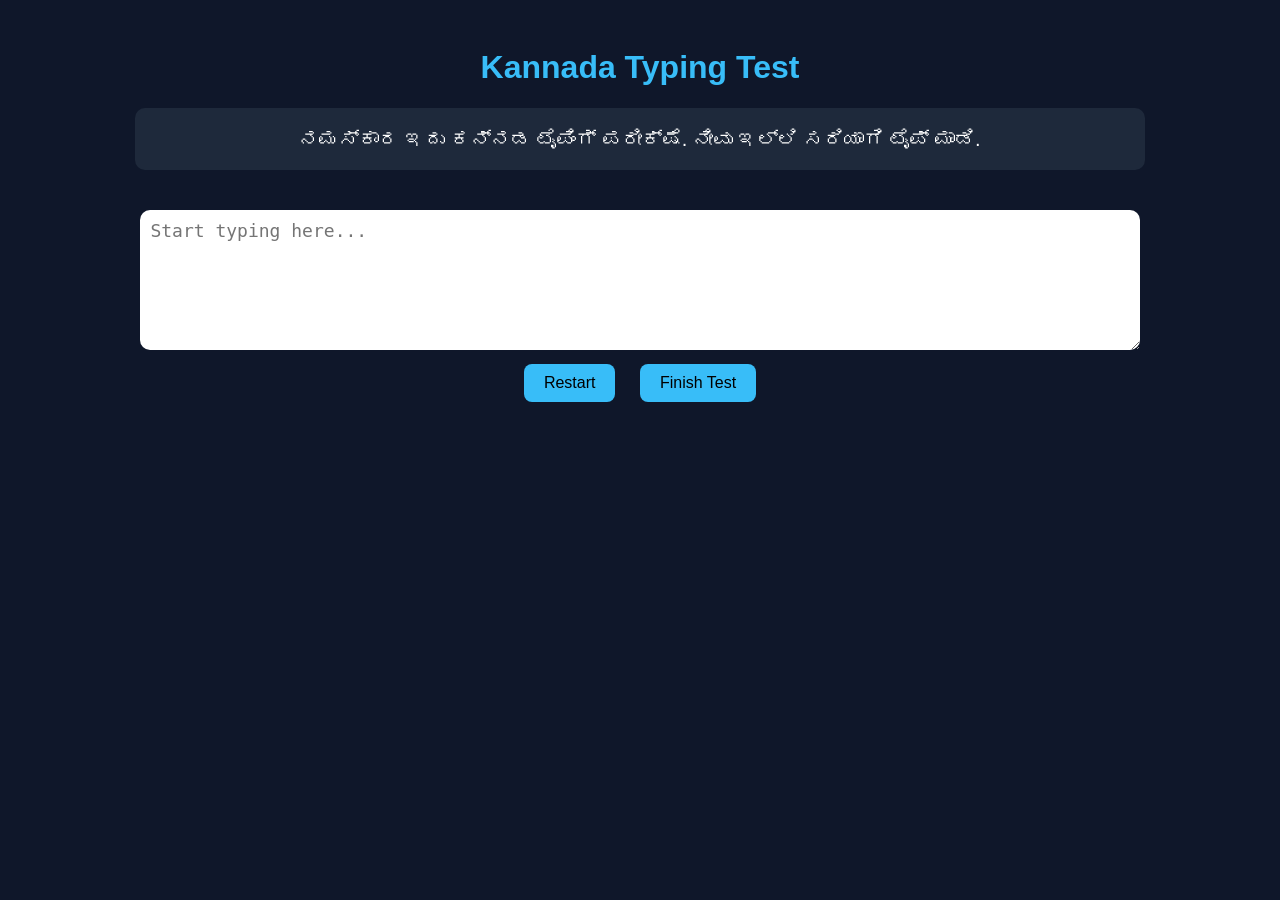
<file: typing-test-kannada/index.html>
<!DOCTYPE html>
<html lang="en">
    <head>
        <meta charset="UTF-8">
        <title>Kannada Typing Test</title>
        <style>
body {
    font-family: Arial;
    background: #0f172a;
    color: #fff;
    text-align: center;
    padding: 20px;
}
h1 {
    color: #38bdf8;
}
#text {
    background: #1e293b;
    padding: 15px;
    border-radius: 10px;
    margin: 20px auto;
    width: 80%;
    font-size: 20px;
    line-height: 1.6;
}
textarea {
    width: 80%;
    height: 120px;
    margin-top: 20px;
    padding: 10px;
    font-size: 18px;
    border-radius: 10px;
    border: none;
    outline: none;
}
#result {
    margin-top: 20px;
    font-size: 20px;
}
button {
    padding: 10px 20px;
    background: #38bdf8;
    border: none;
    border-radius: 8px;
    cursor: pointer;
    margin: 10px;
    font-size: 16px;
}
.correct { color: #22c55e; }
.wrong { color: #ef4444; }
        </style>
    </head>
    <body>
        <h1>Kannada Typing Test</h1>
        <div id="text">
            ನಮಸ್ಕಾರ ಇದು ಕನ್ನಡ ಟೈಪಿಂಗ್ ಪರೀಕ್ಷೆ. ನೀವು ಇಲ್ಲಿ ಸರಿಯಾಗಿ ಟೈಪ್ ಮಾಡಿ.
        </div>
        <textarea id="input" placeholder="Start typing here..."></textarea>
        <br>
        <button onclick="resetTest()">Restart</button>
        <button onclick="endTest()">Finish Test</button>
        <div id="result"></div>
        <script>

let startTime = null;
let endTime = null;
let timerStarted = false;

const textElement = document.getElementById("text");
const inputElement = document.getElementById("input");
const resultElement = document.getElementById("result");

const originalText = textElement.innerText;

// Start timer on first input
inputElement.addEventListener("input", function () {

    if (!timerStarted) {
        startTime = new Date().getTime();
        timerStarted = true;
    }

    highlightText();

    // Auto complete if exact match
    if (inputElement.value.trim() === originalText.trim()) {
        endTest();
    }
});

// Highlight correct & wrong characters
function highlightText() {
    let typed = inputElement.value;
    let html = "";

    for (let i = 0; i < originalText.length; i++) {
        if (typed[i] == null) {
            html += originalText[i];
        } else if (typed[i] === originalText[i]) {
            html += "<span class='correct'>" + originalText[i] + "</span>";
        } else {
            html += "<span class='wrong'>" + originalText[i] + "</span>";
        }
    }

    textElement.innerHTML = html;
}

// Finish test manually
function endTest() {
    if (!timerStarted) return;

    endTime = new Date().getTime();
    calculateResult();
    timerStarted = false;
}

// Reset test
function resetTest() {
    inputElement.value = "";
    resultElement.innerHTML = "";
    textElement.innerText = originalText;
    startTime = null;
    endTime = null;
    timerStarted = false;
}

// Calculate result
function calculateResult() {
    let typed = inputElement.value;

    let timeTaken = (endTime - startTime) / 1000;

    // Standard WPM formula
    let chars = typed.length;
    let wpm = Math.round(((chars / 5) / timeTaken) * 60);

    // Accuracy
    let correctChars = 0;
    for (let i = 0; i < originalText.length; i++) {
        if (typed[i] === originalText[i]) {
            correctChars++;
        }
    }

    let accuracy = Math.round((correctChars / originalText.length) * 100);

    resultElement.innerHTML =
        "⏱ Time: " + timeTaken.toFixed(2) + " sec <br>" +
        "⚡ Speed: " + wpm + " WPM <br>" +
        "🎯 Accuracy: " + accuracy + "%";
}
        </script>
    </body>
</html>
</file>
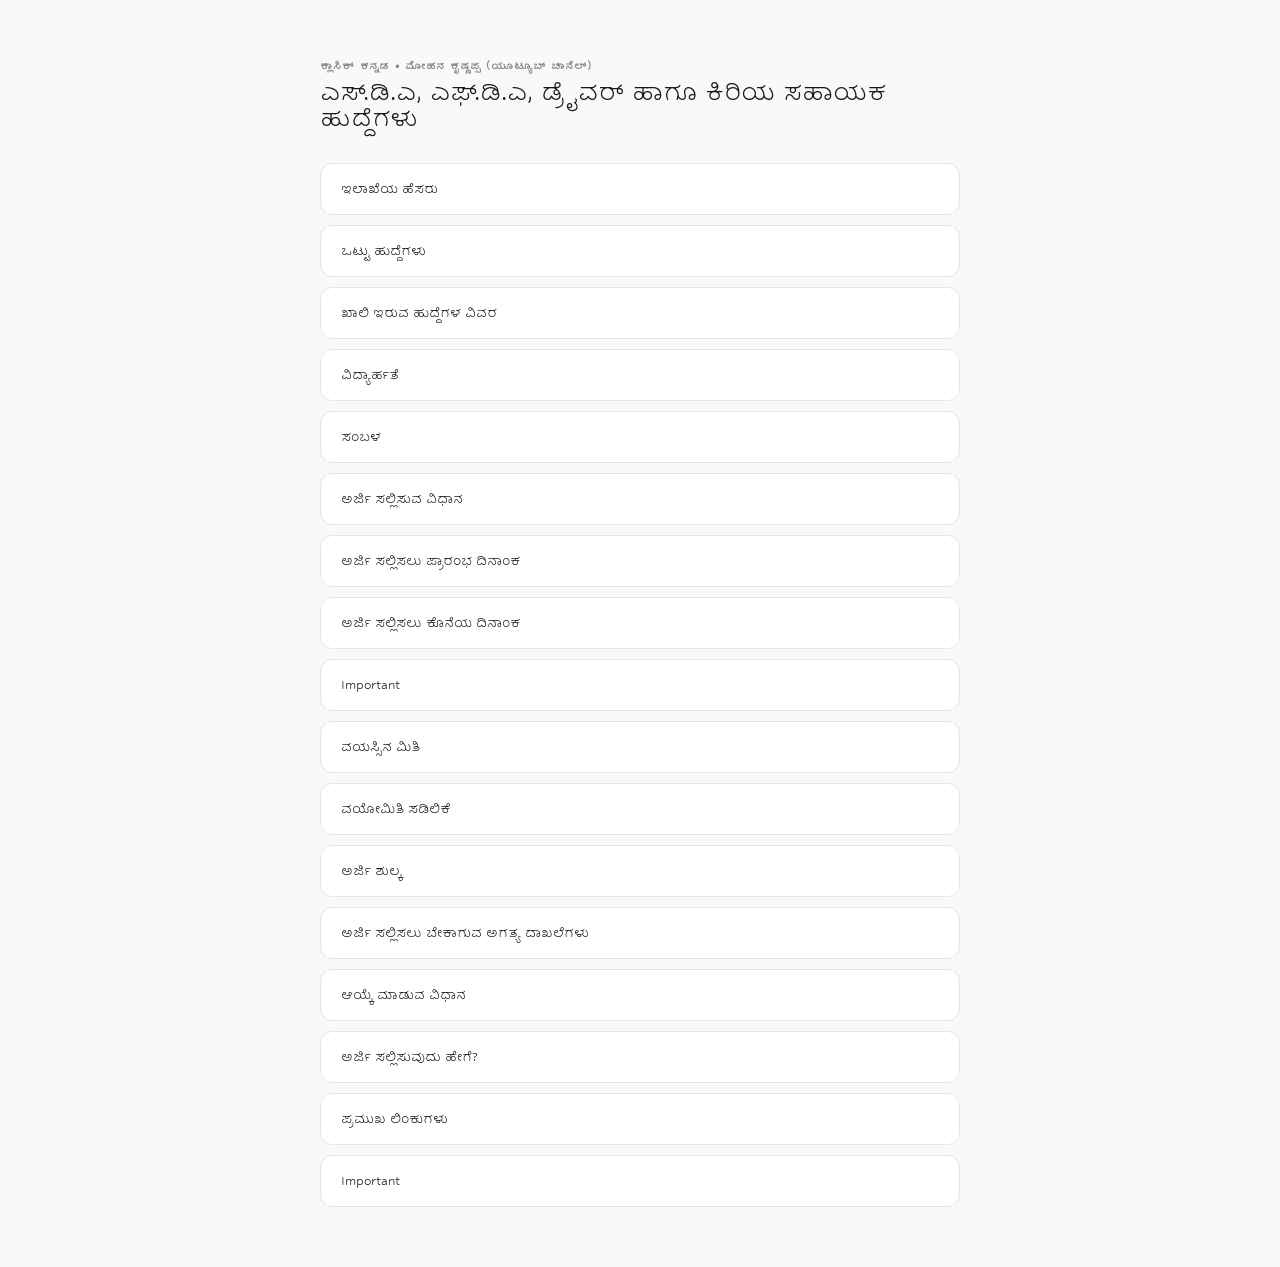
<file: video-faq/index.html>
<!DOCTYPE html>
<html lang="en">
    <head>
        <meta charset="UTF-8">
        <meta name="viewport" content="width=device-width, initial-scale=1.0">
        <title>FAQ Section</title>
        <link rel="stylesheet" href="style.css">
        <link href="https://fonts.googleapis.com/css2?family=Hubballi&display=swap" rel="stylesheet">
    </head>
    <body>
        <div class="faq-wrap">
            <p class="faq-head">ಕ್ಲಾಸಿಕ್ ಕನ್ನಡ • ಮೋಹನ ಕೃಷ್ಣಪ್ಪ (ಯೂಟ್ಯೂಬ್ ಚಾನೆಲ್)</p>
            <h2 class="faq-title">ಎಸ್.ಡಿ.ಎ, ಎಫ್.ಡಿ.ಎ, ಡ್ರೈವರ್ ಹಾಗೂ ಕಿರಿಯ ಸಹಾಯಕ ಹುದ್ದೆಗಳು</h2>
            <div class="faq-item">
                <div class="faq-q">
                    <div class="faq-q-inner">
                        <span class="faq-q-text">ಇಲಾಖೆಯ ಹೆಸರು</span>
                    </div>
                </div>
                <div class="faq-a-wrap">
                    <div class="faq-a">ಬಳ್ಳಾರಿ ಜಿಲ್ಲಾ ಸಹಕಾರ ಕೇಂದ್ರ ಬ್ಯಾಂಕ್ (ಬಳ್ಳಾರಿ ಡಿಸಿಸಿ ಬ್ಯಾಂಕ್)</div>
                </div>
            </div>
            <div class="faq-item">
                <div class="faq-q">
                    <div class="faq-q-inner">
                        <span class="faq-q-text">ಒಟ್ಟು ಹುದ್ದೆಗಳು</span>
                    </div>
                </div>
                <div class="faq-a-wrap">
                    <div class="faq-a">82 ಹುದ್ದೆಗಳು</div>
                </div>
            </div>
            <div class="faq-item">
                <div class="faq-q">
                    <div class="faq-q-inner">
                        <span class="faq-q-text">ಖಾಲಿ ಇರುವ ಹುದ್ದೆಗಳ ವಿವರ</span>
                    </div>
                </div>
                <div class="faq-a-wrap">
                    <div class="faq-a">
                        <table>
                            <tr>
                                <th>ಹುದ್ದೆಯ ಹೆಸರು</th>
                                <th>ಹುದ್ದೆಗಳು</th>
                            </tr>
                            <tr>
                                <td>ಪ್ರಥಮ ದರ್ಜೆ ಸಹಾಯಕರು</td>
                                <td>22 ಹುದ್ದೆಗಳು</td>
                            </tr>
                            <tr>
                                <td>ದ್ವಿತೀಯ ದರ್ಜೆ ಸಹಾಯಕರು</td>
                                <td>28 ಹುದ್ದೆಗಳು</td>
                            </tr>
                            <tr>
                                <td>ಡ್ರೈವರ್</td>
                                <td>01 ಹುದ್ದೆ</td>
                            </tr>
                            <tr>
                                <td>ಕಿರಿಯ ಸೇವಕರು</td>
                                <td>31 ಹುದ್ದೆಗಳು</td>
                            </tr>
                            <tr>
                                <td>ಒಟ್ಟು</td>
                                <td>82 ಹುದ್ದೆಗಳು</td>
                            </tr>
                        </table>
                    </div>
                </div>
            </div>
            <div class="faq-item">
                <div class="faq-q">
                    <div class="faq-q-inner">
                        <span class="faq-q-text">ವಿದ್ಯಾರ್ಹತೆ</span>
                    </div>
                </div>
                <div class="faq-a-wrap">
                    <div class="faq-a">
                        <table>
                            <tr>
                                <th>ಹುದ್ದೆಯ ಹೆಸರು</th>
                                <th>ವಿದ್ಯಾರ್ಹತೆ</th>
                            </tr>
                            <tr>
                                <td>ಪ್ರಥಮ ದರ್ಜೆ ಸಹಾಯಕ</td>
                                <td>ಯಾವುದೇ ಡಿಗ್ರಿ</td>
                            </tr>
                            <tr>
                                <td>ದ್ವಿತೀಯ ದರ್ಜೆ ಸಹಾಯಕ</td>
                                <td>2nd ಪಿಯುಸಿ</td>
                            </tr>
                            <tr>
                                <td>ಡ್ರೈವರ್ ಹಾಗೂ ಕಿರಿಯ ಸೇವಕ</td>
                                <td>SSLC ಪಾಸ್</td>
                            </tr>
                        </table>
                    </div>
                </div>
            </div>
            <div class="faq-item">
                <div class="faq-q">
                    <div class="faq-q-inner">
                        <span class="faq-q-text">ಸಂಬಳ</span>
                    </div>
                </div>
                <div class="faq-a-wrap">
                    <div class="faq-a">
                        <table>
                            <tr>
                                <th>ಹುದ್ದೆ</th>
                                <th>ಸಂಬಳ (ತಿಂಗಳಿಗೆ)</th>
                            </tr>
                            <tr>
                                <td>ಪ್ರಥಮ ದರ್ಜೆ ಸಹಾಯಕ</td>
                                <td>44,425 ರಿಂದ 83,700 ರೂಪಾಯಿಗಳು</td>
                            </tr>
                            <tr>
                                <td>ದ್ವಿತೀಯ ದರ್ಜೆ ಸಹಾಯಕ</td>
                                <td>34,100 ರಿಂದ 67,600 ರೂಪಾಯಿಗಳು</td>
                            </tr>
                            <tr>
                                <td>ಡ್ರೈವರ್</td>
                                <td>31,775 ರಿಂದ 61,300 ರೂಪಾಯಿಗಳು</td>
                            </tr>
                            <tr>
                                <td>ಕಿರಿಯ ಸೇವಕರ</td>
                                <td>29,600 ರಿಂದ 52,800 ರೂಪಾಯಿಗಳು</td>
                            </tr>
                        </table>
                    </div>
                </div>
            </div>
            <div class="faq-item">
                <div class="faq-q">
                    <div class="faq-q-inner">
                        <span class="faq-q-text">ಅರ್ಜಿ ಸಲ್ಲಿಸುವ ವಿಧಾನ</span>
                    </div>
                </div>
                <div class="faq-a-wrap">
                    <div class="faq-a">ಆನ್'ಲೈನ್ ಮುಖಾಂತರ ಈ ಹುದ್ದೆಗಳಿಗೆ ಅರ್ಜಿಯನ್ನು ಸಲ್ಲಿಸಬೇಕು</div>
                </div>
            </div>
            <div class="faq-item">
                <div class="faq-q">
                    <div class="faq-q-inner">
                        <span class="faq-q-text">ಅರ್ಜಿ ಸಲ್ಲಿಸಲು ಪ್ರಾರಂಭ ದಿನಾಂಕ</span>
                    </div>
                </div>
                <div class="faq-a-wrap">
                    <div class="faq-a">06-ಏಪ್ರಿಲ್-2026</div>
                </div>
            </div>
            <div class="faq-item">
                <div class="faq-q">
                    <div class="faq-q-inner">
                        <span class="faq-q-text">ಅರ್ಜಿ ಸಲ್ಲಿಸಲು ಕೊನೆಯ ದಿನಾಂಕ</span>
                    </div>
                </div>
                <div class="faq-a-wrap">
                    <div class="faq-a">06-ಮೇ-2026</div>
                </div>
            </div>
            <div class="faq-item">
                <div class="faq-q">
                    <div class="faq-q-inner">
                        <span class="faq-q-text">Important</span>
                    </div>
                </div>
                <div class="faq-a-wrap">
                    <div class="faq-a">ಯಾರೆಲ್ಲ ಮೊದಲ ಬಾರಿಗೆ ನಮ್ಮ ಚಾನೆಲ್ ನ ನೋಡ್ತಾ ಇದ್ದೀರ ಹಾಗೂ ಇನ್ನೂ Subscribe ಆಗದೇ ನೋಡ್ತಾ ಇದ್ದೀರ ಎಲ್ಲರೂ ನಮ್ಮ ಚಾನೆಲ್ ಗೆ Subscribe ಆಗಿ ಹಾಗೂ Bell ಐಕಾನ್ ಕ್ಲಿಕ್ ಮಾಡಿ ಇದರಿಂದ ನಾವು ಮುಂದೆ ಅಪ್ಲೋಡ್ ಮಾಡುವಂತಹ ವಿಡಿಯೋ ಮಿಸ್ ಆಗಲ್ಲ. ಈ ವಿಡಿಯೋಗೆ ಇನ್ನು ಲೈಕ್ ಮಾಡಿಲ್ಲ ಅಂದ್ರೆ ಲೈಕ್ ಮಾಡಿ.</div>
                </div>
            </div>
            <div class="faq-item">
                <div class="faq-q">
                    <div class="faq-q-inner">
                        <span class="faq-q-text">ವಯಸ್ಸಿನ ಮಿತಿ</span>
                    </div>
                </div>
                <div class="faq-a-wrap">
                    <div class="faq-a">ಕನಿಷ್ಟ 18 ವರ್ಷ ಹಾಗೂ ಗರಿಷ್ಟ 35 ವರ್ಷ</div>
                </div>
            </div>
            <div class="faq-item">
                <div class="faq-q">
                    <div class="faq-q-inner">
                        <span class="faq-q-text">ವಯೋಮಿತಿ ಸಡಿಲಿಕೆ</span>
                    </div>
                </div>
                <div class="faq-a-wrap">
                    <div class="faq-a">
                        <table>
                            <tr>
                                <th>ಹುದ್ದೆ</th>
                                <th>ವಯೋಮಿತಿ ಸಡಿಲಿಕೆ</th>
                            </tr>
                            <tr>
                                <td>ಓಬಿಸಿ ಅಭ್ಯರ್ಥಿಗಳಿಗೆ</td>
                                <td>03 ವರ್ಷ</td>
                            </tr>
                            <tr>
                                <td>ಎಸ್.ಸಿ / ಎಸ್.ಟಿ ಅಭ್ಯರ್ಥಿಗಳಿಗೆ</td>
                                <td>05 ವರ್ಷ</td>
                            </tr>
                            <tr>
                                <td>ವಿಧವಾ ಮಹಿಳೆ ಹಾಗೂ ಅಂಗವಿಕಲ ಅಭ್ಯರ್ಥಿಗಳಿಗೆ</td>
                                <td>10 ವರ್ಷ</td>
                            </tr>
                        </table>
                    </div>
                </div>
            </div>
            <div class="faq-item">
                <div class="faq-q">
                    <div class="faq-q-inner">
                        <span class="faq-q-text">ಅರ್ಜಿ ಶುಲ್ಕ</span>
                    </div>
                </div>
                <div class="faq-a-wrap">
                    <div class="faq-a">
                        <table>
                            <tr>
                                <th>ಹುದ್ದೆ</th>
                                <th>ಅರ್ಜಿ ಶುಲ್ಕ</th>
                            </tr>
                            <tr>
                                <td>ಸಾಮಾನ್ಯ ಅಥವಾ ಒಬಿಸಿ ಅಭ್ಯರ್ಥಿಗಳಿಗೆ</td>
                                <td>1,000 ರೂಪಾಯಿಗಳು</td>
                            </tr>
                            <tr>
                                <td>ಎಸ್.ಸಿ / ಎಸ್.ಟಿ, ಮಾಜಿ ಸೈನಿಕ ಹಾಗೂ ಅಂಗವಿಕಲ ಅಭ್ಯರ್ಥಿಗಳಿಗೆ</td>
                                <td>500 ರೂಪಾಯಿಗಳು</td>
                            </tr>
                            <tr>
                                <td>ಪಾವತಿ ಮಾಡುವ ವಿಧಾನ</td>
                                <td>ಆನ್'ಲೈನ್ ಪೇಮೆಂಟ್ ಗೇಟ್'ವೇ ಮೂಲಕ</td>
                            </tr>
                        </table>
                    </div>
                </div>
            </div>
            <div class="faq-item">
                <div class="faq-q">
                    <div class="faq-q-inner">
                        <span class="faq-q-text">ಅರ್ಜಿ ಸಲ್ಲಿಸಲು ಬೇಕಾಗುವ ಅಗತ್ಯ ದಾಖಲೆಗಳು</span>
                    </div>
                </div>
                <div class="faq-a-wrap">
                    <div class="faq-a">
                        <ul>
                            <li>10ನೇ ತರಗತಿ ಮಾರ್ಕ್ಸ್ ಕಾರ್ಡ್</li>
                            <li>12ನೇ ತರಗತಿ ಮಾರ್ಕ್ಸ್ ಕಾರ್ಡ್</li>
                            <li>ಡಿಗ್ರಿ ಮಾರ್ಕ್ಸ್ ಕಾರ್ಡ್</li>
                            <li>ಜನ್ಮ ದಿನಾಂಕದ ದಾಖಲೆ</li>
                            <li>ಕಂಪ್ಯೂಟರ್ ಸರ್ಟಿಫಿಕೇಟ್</li>
                            <li>ಜಾತಿ ಮತ್ತು ಆದಾಯ ಪ್ರಮಾಣಪತ್ರ</li>
                            <li>ಇತ್ತೀಚಿನ ಫೋಟೋ ಹಾಗೂ ಸಿಗ್ನೇಚರ್ ಮತ್ತು</li>
                            <li>ಅಂಗವೈಕಲ್ಯತೆ ಇದ್ದರೆ ಅಂಗವೈಕಲ್ಯ ಪ್ರಮಾಣಪತ್ರ ಸಲ್ಲಿಸಬೇಕು</li>
                        </ul>
                    </div>
                </div>
            </div>
            <div class="faq-item">
                <div class="faq-q">
                    <div class="faq-q-inner">
                        <span class="faq-q-text">ಆಯ್ಕೆ ಮಾಡುವ ವಿಧಾನ</span>
                    </div>
                </div>
                <div class="faq-a-wrap">
                    <div class="faq-a">
                        <ul>
                            <li>ಲಿಖಿತ ಪರೀಕ್ಷೆ ಹಾಗೂ</li>
                            <li>ಸಂದರ್ಶನದ ಮುಖಾಂತರ</li>
                        </ul>
                    </div>
                </div>
            </div>
            <div class="faq-item">
                <div class="faq-q">
                    <div class="faq-q-inner">
                        <span class="faq-q-text">ಅರ್ಜಿ ಸಲ್ಲಿಸುವುದು ಹೇಗೆ?</span>
                    </div>
                </div>
                <div class="faq-a-wrap">
                    <div class="faq-a">Yes, you can easily change colors in the CSS section to match your brand.</div>
                </div>
            </div>
            <div class="faq-item">
                <div class="faq-q">
                    <div class="faq-q-inner">
                        <span class="faq-q-text">ಪ್ರಮುಖ ಲಿಂಕುಗಳು</span>
                    </div>
                </div>
                <div class="faq-a-wrap">
                    <div class="faq-a">
                        <table>
                            <tr>
                                <th>ವಿವರಗಳು</th>
                                <th>ಮಾಹಿತಿ</th>
                            </tr>
                            <tr>
                                <td>Official Notification</td>
                                <td>ಈ ವಿಡಿಯೋ Description ಅಲ್ಲಿ ಇದೆ</td>
                            </tr>
                            <tr>
                                <td>Online ಅರ್ಜಿ ಸಲ್ಲಿಸಲು ಲಿಂಕ್</td>
                                <td>ಈ ಲಿಂಕ್ ಕೂಡ ವಿಡಿಯೋ Description ಅಲ್ಲಿ ಇದೆ</td>
                            </tr>
                            <tr>
                                <td>Official ವೆಬ್'ಸೈಟ್</td>
                                <td>bellarydcc.bank.in</td>
                            </tr>
                        </table>
                    </div>
                </div>
            </div>
            <div class="faq-item">
                <div class="faq-q">
                    <div class="faq-q-inner">
                        <span class="faq-q-text">Important</span>
                    </div>
                </div>
                <div class="faq-a-wrap">
                    <div class="faq-a">ಮತ್ತೊಮ್ಮೆ Reminder ಇದು, ಯಾರೆಲ್ಲ ಮೊದಲ ಬಾರಿಗೆ ನಮ್ಮ ಚಾನೆಲ್ ನ ನೋಡ್ತಾ ಇದ್ದೀರ ಹಾಗೂ ಇನ್ನೂ Subscribe ಆಗದೇ ನೋಡ್ತಾ ಇದ್ದೀರ ಎಲ್ಲರೂ ನಮ್ಮ ಚಾನೆಲ್ ಗೆ Subscribe ಆಗಿ ಹಾಗೂ Bell ಐಕಾನ್ ಕ್ಲಿಕ್ ಮಾಡಿ ಇದರಿಂದ ನಾವು ಮುಂದೆ ಅಪ್ಲೋಡ್ ಮಾಡುವಂತಹ ವಿಡಿಯೋ ಮಿಸ್ ಆಗಲ್ಲ. ಈ ವಿಡಿಯೋಗೆ ಇನ್ನು ಲೈಕ್ ಮಾಡಿಲ್ಲ ಅಂದ್ರೆ ಲೈಕ್ ಮಾಡಿ, ಮುಂದಿನ ವಿಡಿಯೋದಲ್ಲಿ ಮತ್ತೆ ಭೇಟಿ ಆಗೋಣ. ನಮಸ್ಕಾರ</div>
                </div>
            </div>
        </div>
        <script src="script.js"></script>
    </body>
</html>
</file>
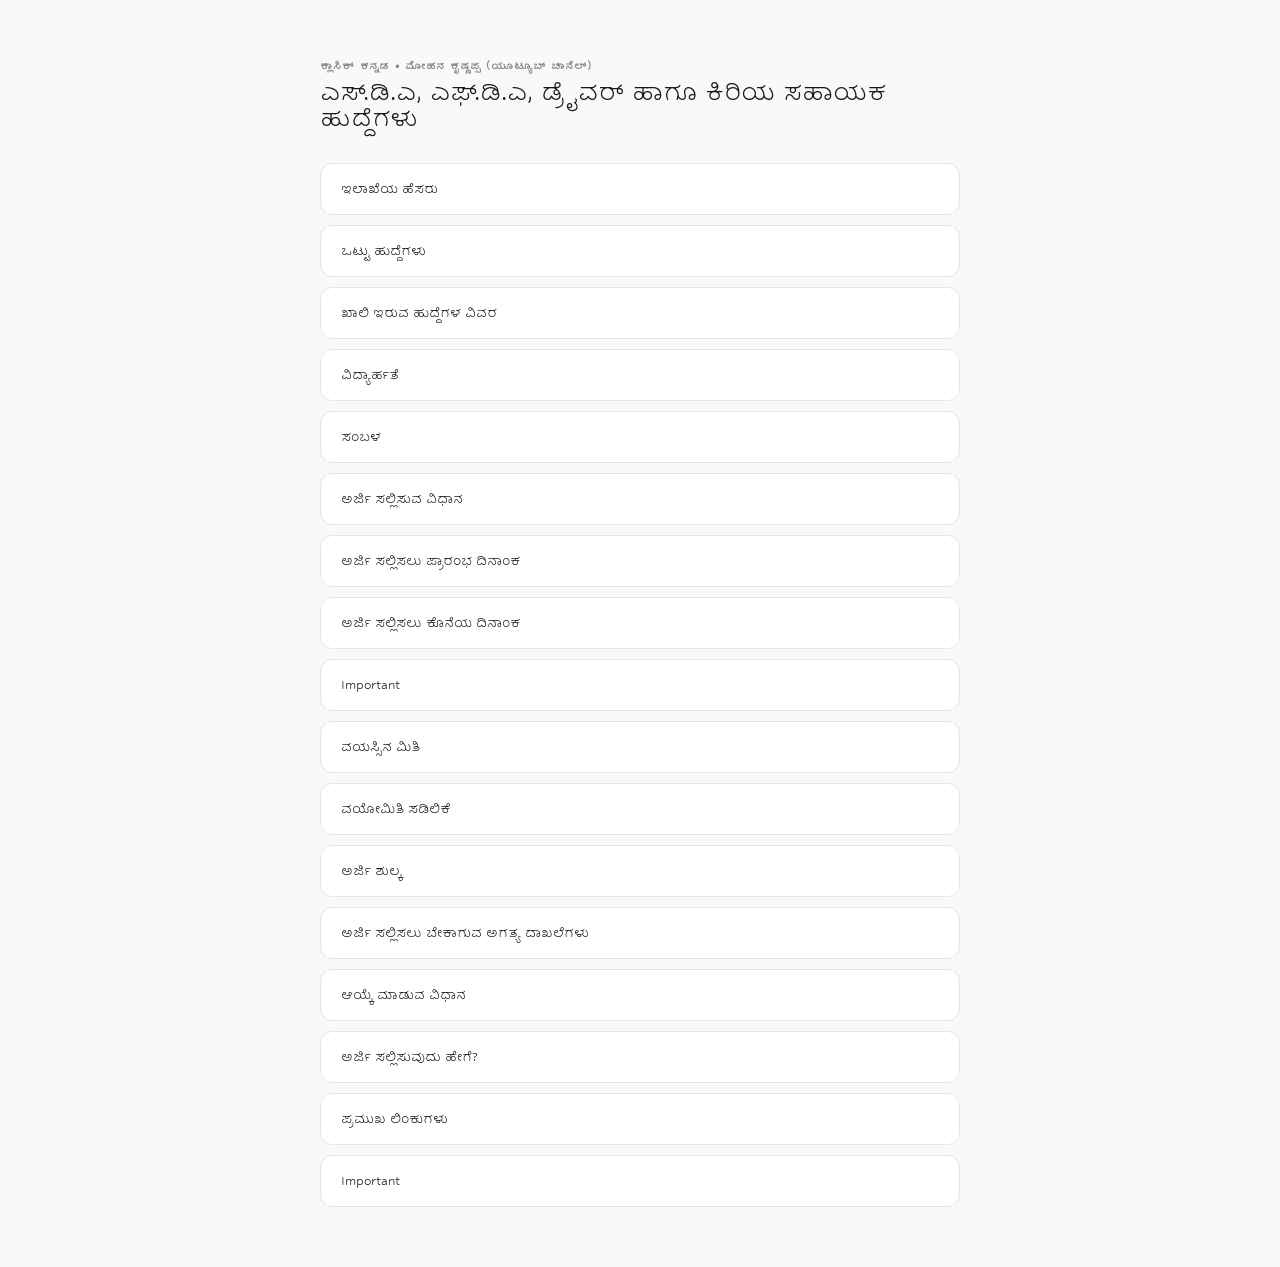
<file: video-faq/version/v3/index.html>
<!DOCTYPE html>
<html lang="en">
    <head>
        <meta charset="UTF-8">
        <meta name="viewport" content="width=device-width, initial-scale=1.0">
        <title>FAQ Section</title>
        <link rel="stylesheet" href="style.css">
        <link href="https://fonts.googleapis.com/css2?family=Hubballi&display=swap" rel="stylesheet">
    </head>
    <body>
        <div class="faq-wrap">
            <p class="faq-head">ಕ್ಲಾಸಿಕ್ ಕನ್ನಡ • ಮೋಹನ ಕೃಷ್ಣಪ್ಪ (ಯೂಟ್ಯೂಬ್ ಚಾನೆಲ್)</p>
            <h2 class="faq-title">ಎಸ್.ಡಿ.ಎ, ಎಫ್.ಡಿ.ಎ, ಡ್ರೈವರ್ ಹಾಗೂ ಕಿರಿಯ ಸಹಾಯಕ ಹುದ್ದೆಗಳು</h2>
            <div class="faq-item">
                <div class="faq-q">
                    <div class="faq-q-inner">
                        <span class="faq-q-text">ಇಲಾಖೆಯ ಹೆಸರು</span>
                    </div>
                </div>
                <div class="faq-a-wrap">
                    <div class="faq-a">ಬಳ್ಳಾರಿ ಜಿಲ್ಲಾ ಸಹಕಾರ ಕೇಂದ್ರ ಬ್ಯಾಂಕ್ (ಬಳ್ಳಾರಿ ಡಿಸಿಸಿ ಬ್ಯಾಂಕ್)</div>
                </div>
            </div>
            <div class="faq-item">
                <div class="faq-q">
                    <div class="faq-q-inner">
                        <span class="faq-q-text">ಒಟ್ಟು ಹುದ್ದೆಗಳು</span>
                    </div>
                </div>
                <div class="faq-a-wrap">
                    <div class="faq-a">82 ಹುದ್ದೆಗಳು</div>
                </div>
            </div>
            <div class="faq-item">
                <div class="faq-q">
                    <div class="faq-q-inner">
                        <span class="faq-q-text">ಖಾಲಿ ಇರುವ ಹುದ್ದೆಗಳ ವಿವರ</span>
                    </div>
                </div>
                <div class="faq-a-wrap">
                    <div class="faq-a">
                        <table>
                            <tr>
                                <th>ಹುದ್ದೆಯ ಹೆಸರು</th>
                                <th>ಹುದ್ದೆಗಳು</th>
                            </tr>
                            <tr>
                                <td>ಪ್ರಥಮ ದರ್ಜೆ ಸಹಾಯಕರು</td>
                                <td>22 ಹುದ್ದೆಗಳು</td>
                            </tr>
                            <tr>
                                <td>ದ್ವಿತೀಯ ದರ್ಜೆ ಸಹಾಯಕರು</td>
                                <td>28 ಹುದ್ದೆಗಳು</td>
                            </tr>
                            <tr>
                                <td>ಡ್ರೈವರ್</td>
                                <td>01 ಹುದ್ದೆ</td>
                            </tr>
                            <tr>
                                <td>ಕಿರಿಯ ಸೇವಕರು</td>
                                <td>31 ಹುದ್ದೆಗಳು</td>
                            </tr>
                            <tr>
                                <td>ಒಟ್ಟು</td>
                                <td>82 ಹುದ್ದೆಗಳು</td>
                            </tr>
                        </table>
                    </div>
                </div>
            </div>
            <div class="faq-item">
                <div class="faq-q">
                    <div class="faq-q-inner">
                        <span class="faq-q-text">ವಿದ್ಯಾರ್ಹತೆ</span>
                    </div>
                </div>
                <div class="faq-a-wrap">
                    <div class="faq-a">
                        <table>
                            <tr>
                                <th>ಹುದ್ದೆಯ ಹೆಸರು</th>
                                <th>ವಿದ್ಯಾರ್ಹತೆ</th>
                            </tr>
                            <tr>
                                <td>ಪ್ರಥಮ ದರ್ಜೆ ಸಹಾಯಕ</td>
                                <td>ಯಾವುದೇ ಡಿಗ್ರಿ</td>
                            </tr>
                            <tr>
                                <td>ದ್ವಿತೀಯ ದರ್ಜೆ ಸಹಾಯಕ</td>
                                <td>2nd ಪಿಯುಸಿ</td>
                            </tr>
                            <tr>
                                <td>ಡ್ರೈವರ್ ಹಾಗೂ ಕಿರಿಯ ಸೇವಕ</td>
                                <td>SSLC ಪಾಸ್</td>
                            </tr>
                        </table>
                    </div>
                </div>
            </div>
            <div class="faq-item">
                <div class="faq-q">
                    <div class="faq-q-inner">
                        <span class="faq-q-text">ಸಂಬಳ</span>
                    </div>
                </div>
                <div class="faq-a-wrap">
                    <div class="faq-a">
                        <table>
                            <tr>
                                <th>ಹುದ್ದೆ</th>
                                <th>ಸಂಬಳ (ತಿಂಗಳಿಗೆ)</th>
                            </tr>
                            <tr>
                                <td>ಪ್ರಥಮ ದರ್ಜೆ ಸಹಾಯಕ</td>
                                <td>44,425 ರಿಂದ 83,700 ರೂಪಾಯಿಗಳು</td>
                            </tr>
                            <tr>
                                <td>ದ್ವಿತೀಯ ದರ್ಜೆ ಸಹಾಯಕ</td>
                                <td>34,100 ರಿಂದ 67,600 ರೂಪಾಯಿಗಳು</td>
                            </tr>
                            <tr>
                                <td>ಡ್ರೈವರ್</td>
                                <td>31,775 ರಿಂದ 61,300 ರೂಪಾಯಿಗಳು</td>
                            </tr>
                            <tr>
                                <td>ಕಿರಿಯ ಸೇವಕರ</td>
                                <td>29,600 ರಿಂದ 52,800 ರೂಪಾಯಿಗಳು</td>
                            </tr>
                        </table>
                    </div>
                </div>
            </div>
            <div class="faq-item">
                <div class="faq-q">
                    <div class="faq-q-inner">
                        <span class="faq-q-text">ಅರ್ಜಿ ಸಲ್ಲಿಸುವ ವಿಧಾನ</span>
                    </div>
                </div>
                <div class="faq-a-wrap">
                    <div class="faq-a">ಆನ್'ಲೈನ್ ಮುಖಾಂತರ ಈ ಹುದ್ದೆಗಳಿಗೆ ಅರ್ಜಿಯನ್ನು ಸಲ್ಲಿಸಬೇಕು</div>
                </div>
            </div>
            <div class="faq-item">
                <div class="faq-q">
                    <div class="faq-q-inner">
                        <span class="faq-q-text">ಅರ್ಜಿ ಸಲ್ಲಿಸಲು ಪ್ರಾರಂಭ ದಿನಾಂಕ</span>
                    </div>
                </div>
                <div class="faq-a-wrap">
                    <div class="faq-a">06-ಏಪ್ರಿಲ್-2026</div>
                </div>
            </div>
            <div class="faq-item">
                <div class="faq-q">
                    <div class="faq-q-inner">
                        <span class="faq-q-text">ಅರ್ಜಿ ಸಲ್ಲಿಸಲು ಕೊನೆಯ ದಿನಾಂಕ</span>
                    </div>
                </div>
                <div class="faq-a-wrap">
                    <div class="faq-a">06-ಮೇ-2026</div>
                </div>
            </div>
            <div class="faq-item">
                <div class="faq-q">
                    <div class="faq-q-inner">
                        <span class="faq-q-text">Important</span>
                    </div>
                </div>
                <div class="faq-a-wrap">
                    <div class="faq-a">ಯಾರೆಲ್ಲ ಮೊದಲ ಬಾರಿಗೆ ನಮ್ಮ ಚಾನೆಲ್ ನ ನೋಡ್ತಾ ಇದ್ದೀರ ಹಾಗೂ ಇನ್ನೂ Subscribe ಆಗದೇ ನೋಡ್ತಾ ಇದ್ದೀರ ಎಲ್ಲರೂ ನಮ್ಮ ಚಾನೆಲ್ ಗೆ Subscribe ಆಗಿ ಹಾಗೂ Bell ಐಕಾನ್ ಕ್ಲಿಕ್ ಮಾಡಿ ಇದರಿಂದ ನಾವು ಮುಂದೆ ಅಪ್ಲೋಡ್ ಮಾಡುವಂತಹ ವಿಡಿಯೋ ಮಿಸ್ ಆಗಲ್ಲ. ಈ ವಿಡಿಯೋಗೆ ಇನ್ನು ಲೈಕ್ ಮಾಡಿಲ್ಲ ಅಂದ್ರೆ ಲೈಕ್ ಮಾಡಿ.</div>
                </div>
            </div>
            <div class="faq-item">
                <div class="faq-q">
                    <div class="faq-q-inner">
                        <span class="faq-q-text">ವಯಸ್ಸಿನ ಮಿತಿ</span>
                    </div>
                </div>
                <div class="faq-a-wrap">
                    <div class="faq-a">ಕನಿಷ್ಟ 18 ವರ್ಷ ಹಾಗೂ ಗರಿಷ್ಟ 35 ವರ್ಷ</div>
                </div>
            </div>
            <div class="faq-item">
                <div class="faq-q">
                    <div class="faq-q-inner">
                        <span class="faq-q-text">ವಯೋಮಿತಿ ಸಡಿಲಿಕೆ</span>
                    </div>
                </div>
                <div class="faq-a-wrap">
                    <div class="faq-a">
                        <table>
                            <tr>
                                <th>ಹುದ್ದೆ</th>
                                <th>ವಯೋಮಿತಿ ಸಡಿಲಿಕೆ</th>
                            </tr>
                            <tr>
                                <td>ಓಬಿಸಿ ಅಭ್ಯರ್ಥಿಗಳಿಗೆ</td>
                                <td>03 ವರ್ಷ</td>
                            </tr>
                            <tr>
                                <td>ಎಸ್.ಸಿ / ಎಸ್.ಟಿ ಅಭ್ಯರ್ಥಿಗಳಿಗೆ</td>
                                <td>05 ವರ್ಷ</td>
                            </tr>
                            <tr>
                                <td>ವಿಧವಾ ಮಹಿಳೆ ಹಾಗೂ ಅಂಗವಿಕಲ ಅಭ್ಯರ್ಥಿಗಳಿಗೆ</td>
                                <td>10 ವರ್ಷ</td>
                            </tr>
                        </table>
                    </div>
                </div>
            </div>
            <div class="faq-item">
                <div class="faq-q">
                    <div class="faq-q-inner">
                        <span class="faq-q-text">ಅರ್ಜಿ ಶುಲ್ಕ</span>
                    </div>
                </div>
                <div class="faq-a-wrap">
                    <div class="faq-a">
                        <table>
                            <tr>
                                <th>ಹುದ್ದೆ</th>
                                <th>ಅರ್ಜಿ ಶುಲ್ಕ</th>
                            </tr>
                            <tr>
                                <td>ಸಾಮಾನ್ಯ ಅಥವಾ ಒಬಿಸಿ ಅಭ್ಯರ್ಥಿಗಳಿಗೆ</td>
                                <td>1,000 ರೂಪಾಯಿಗಳು</td>
                            </tr>
                            <tr>
                                <td>ಎಸ್.ಸಿ / ಎಸ್.ಟಿ, ಮಾಜಿ ಸೈನಿಕ ಹಾಗೂ ಅಂಗವಿಕಲ ಅಭ್ಯರ್ಥಿಗಳಿಗೆ</td>
                                <td>500 ರೂಪಾಯಿಗಳು</td>
                            </tr>
                            <tr>
                                <td>ಪಾವತಿ ಮಾಡುವ ವಿಧಾನ</td>
                                <td>ಆನ್'ಲೈನ್ ಪೇಮೆಂಟ್ ಗೇಟ್'ವೇ ಮೂಲಕ</td>
                            </tr>
                        </table>
                    </div>
                </div>
            </div>
            <div class="faq-item">
                <div class="faq-q">
                    <div class="faq-q-inner">
                        <span class="faq-q-text">ಅರ್ಜಿ ಸಲ್ಲಿಸಲು ಬೇಕಾಗುವ ಅಗತ್ಯ ದಾಖಲೆಗಳು</span>
                    </div>
                </div>
                <div class="faq-a-wrap">
                    <div class="faq-a">
                        <ul>
                            <li>10ನೇ ತರಗತಿ ಮಾರ್ಕ್ಸ್ ಕಾರ್ಡ್</li>
                            <li>12ನೇ ತರಗತಿ ಮಾರ್ಕ್ಸ್ ಕಾರ್ಡ್</li>
                            <li>ಡಿಗ್ರಿ ಮಾರ್ಕ್ಸ್ ಕಾರ್ಡ್</li>
                            <li>ಜನ್ಮ ದಿನಾಂಕದ ದಾಖಲೆ</li>
                            <li>ಕಂಪ್ಯೂಟರ್ ಸರ್ಟಿಫಿಕೇಟ್</li>
                            <li>ಜಾತಿ ಮತ್ತು ಆದಾಯ ಪ್ರಮಾಣಪತ್ರ</li>
                            <li>ಇತ್ತೀಚಿನ ಫೋಟೋ ಹಾಗೂ ಸಿಗ್ನೇಚರ್ ಮತ್ತು</li>
                            <li>ಅಂಗವೈಕಲ್ಯತೆ ಇದ್ದರೆ ಅಂಗವೈಕಲ್ಯ ಪ್ರಮಾಣಪತ್ರ ಸಲ್ಲಿಸಬೇಕು</li>
                        </ul>
                    </div>
                </div>
            </div>
            <div class="faq-item">
                <div class="faq-q">
                    <div class="faq-q-inner">
                        <span class="faq-q-text">ಆಯ್ಕೆ ಮಾಡುವ ವಿಧಾನ</span>
                    </div>
                </div>
                <div class="faq-a-wrap">
                    <div class="faq-a">
                        <ul>
                            <li>ಲಿಖಿತ ಪರೀಕ್ಷೆ ಹಾಗೂ</li>
                            <li>ಸಂದರ್ಶನದ ಮುಖಾಂತರ</li>
                        </ul>
                    </div>
                </div>
            </div>
            <div class="faq-item">
                <div class="faq-q">
                    <div class="faq-q-inner">
                        <span class="faq-q-text">ಅರ್ಜಿ ಸಲ್ಲಿಸುವುದು ಹೇಗೆ?</span>
                    </div>
                </div>
                <div class="faq-a-wrap">
                    <div class="faq-a">
                        <ol>
                            <li>ಮೊದಲನೆಯದಾಗಿ, ಈ ನೇಮಕಾತಿಯ ನೋಟಿಫಿಕೇಷನ್ ಅನ್ನು ಕೂಲಂಕಷವಾಗಿ ಓದಿಕೊಳ್ಳಿ / ಪರಿಶೀಲಿಸಿ ಮತ್ತು ಅಭ್ಯರ್ಥಿಯು ಅರ್ಹತಾ ಮಾನದಂಡಗಳನ್ನು ಪೂರೈಸುತ್ತಾನೆಯೇ? ಎಂದು ಖಚಿತಪಡಿಸಿಕೊಳ್ಳಿ - ಅಧಿಕೃತ ನೋಟಿಫಿಕೇಷನ್ ಪಿಡಿಎಫ್ ಅನ್ನು ಈ ವಿಡಿಯೋ Description ಅಲ್ಲಿ ನೀಡಲಾಗಿದೆ.</li>
                            <li>ಆನ್’ಲೈನ್ ಮೂಲಕ ಅರ್ಜಿಯನ್ನು ಸಲ್ಲಿಸುವ ಮೊದಲು, ಸರಿಯಾದ ಮೊಬೈಲ್ ಸಂಖ್ಯೆ, ಈ-ಮೇಲ್ ಐಡಿ, ಐಡೆಂಟಿಟಿ ಪ್ರೂಫ್, ಅಭ್ಯರ್ಥಿಯ ಅಂಕಪಟ್ಟಿ, ಶೈಕ್ಷಣಿಕ ಅರ್ಹತೆಯ ಮಾಹಿತಿ, ಬಯೋಡೇಟಾ / ರೆಸ್ಯೂಂ, ಯಾವುದೇ ಅನುಭವವಿದ್ದರೆ ಅದರ ಮಾಹಿತಿ, ಇತ್ಯಾದಿ ದಾಖಲೆಗಳನ್ನು ಸ್ಕ್ಯಾನ್ ಮಾಡಿ ಇಟ್ಟುಕೊಳ್ಳಿ.</li>
                            <li>ಈ ವಿಡಿಯೋ Description ಅಲ್ಲಿ ನೀಡಲಾಗಿರುವ ಅಪ್ಲೈ ಆನ್’ಲೈನ್ ಎಂಬ ಲಿಂಕ್ ಮೇಲೆ ಕ್ಲಿಕ್ ಮಾಡಿ.</li>
                            <li>ಈ ನೇಮಕಾತಿಗೆ ಆನ್’ಲೈನ್ ಅರ್ಜಿ ನಮೂನೆಯಲ್ಲಿ ಅಗತ್ಯವಿರುವ ಎಲ್ಲಾ ವಿವರಗಳನ್ನು ತುಂಬಿರಿ. ನಿಮ್ಮ ಇತ್ತೀಚಿನ ಭಾವಚಿತ್ರದೊಂದಿಗೆ ಅಗತ್ಯವಿರುವ ಪ್ರಮಾಣಪತ್ರಗಳು / ದಾಖಲೆಗಳ ಸ್ಕ್ಯಾನ್ ಮಾಡಿದ ಪ್ರತಿಗಳನ್ನು ಅಪ್’ಲೋಡ್ ಮಾಡಿ.</li>
                            <li>ನಿಮ್ಮ ವರ್ಗಕ್ಕೆ ( Caste ) ಅನುಗುಣವಾಗಿ ಅರ್ಜಿ ಶುಲ್ಕವನ್ನು ಪಾವತಿಸಿ. (ಅನ್ವಯವಾದರೆ ಮಾತ್ರ)</li>
                            <li>ಅಂತಿಮವಾಗಿ, ಈ ನೇಮಕಾತಿ ಪ್ರಕ್ರಿಯೆಯನ್ನು ಪೂರ್ಣಗೊಳಿಸಲು ಸಬ್ಮಿಟ್ ಬಟನ್ ಅನ್ನು ಕ್ಲಿಕ್ ಮಾಡಿ. ಮುಖ್ಯವಾಗಿ ಅರ್ಜಿ ಸಲ್ಲಿಸಿದ ನಂತರ ಅಪ್ಲಿಕೇಶನ್ ಸಂಖ್ಯೆ ಅಥವಾ ಸ್ವೀಕೃತಿ ಸಂಖ್ಯೆಯನ್ನು ನೋಟ್ ಮಾಡಿಕೊಳ್ಳಿ / ಪ್ರಿಂಟ್ ತೆಗೆದುಕೊಳ್ಳಿ.</li>
                        </ol>
                    </div>
                </div>
            </div>
            <div class="faq-item">
                <div class="faq-q">
                    <div class="faq-q-inner">
                        <span class="faq-q-text">ಪ್ರಮುಖ ಲಿಂಕುಗಳು</span>
                    </div>
                </div>
                <div class="faq-a-wrap">
                    <div class="faq-a">
                        <table>
                            <tr>
                                <th>ವಿವರಗಳು</th>
                                <th>ಮಾಹಿತಿ</th>
                            </tr>
                            <tr>
                                <td>Official Notification</td>
                                <td>ಈ ವಿಡಿಯೋ Description ಅಲ್ಲಿ ಇದೆ</td>
                            </tr>
                            <tr>
                                <td>Online ಅರ್ಜಿ ಸಲ್ಲಿಸಲು ಲಿಂಕ್</td>
                                <td>ಈ ಲಿಂಕ್ ಕೂಡ ವಿಡಿಯೋ Description ಅಲ್ಲಿ ಇದೆ</td>
                            </tr>
                            <tr>
                                <td>Official ವೆಬ್'ಸೈಟ್</td>
                                <td>bellarydcc.bank.in</td>
                            </tr>
                        </table>
                    </div>
                </div>
            </div>
            <div class="faq-item">
                <div class="faq-q">
                    <div class="faq-q-inner">
                        <span class="faq-q-text">Important</span>
                    </div>
                </div>
                <div class="faq-a-wrap">
                    <div class="faq-a">ಮತ್ತೊಮ್ಮೆ Reminder ಇದು, ಯಾರೆಲ್ಲ ಮೊದಲ ಬಾರಿಗೆ ನಮ್ಮ ಚಾನೆಲ್ ನ ನೋಡ್ತಾ ಇದ್ದೀರ ಹಾಗೂ ಇನ್ನೂ Subscribe ಆಗದೇ ನೋಡ್ತಾ ಇದ್ದೀರ ಎಲ್ಲರೂ ನಮ್ಮ ಚಾನೆಲ್ ಗೆ Subscribe ಆಗಿ ಹಾಗೂ Bell ಐಕಾನ್ ಕ್ಲಿಕ್ ಮಾಡಿ ಇದರಿಂದ ನಾವು ಮುಂದೆ ಅಪ್ಲೋಡ್ ಮಾಡುವಂತಹ ವಿಡಿಯೋ ಮಿಸ್ ಆಗಲ್ಲ. ಈ ವಿಡಿಯೋಗೆ ಇನ್ನು ಲೈಕ್ ಮಾಡಿಲ್ಲ ಅಂದ್ರೆ ಲೈಕ್ ಮಾಡಿ, ಮುಂದಿನ ವಿಡಿಯೋದಲ್ಲಿ ಮತ್ತೆ ಭೇಟಿ ಆಗೋಣ. ನಮಸ್ಕಾರ</div>
                </div>
            </div>
        </div>
        <script src="script.js"></script>
    </body>
</html>
</file>
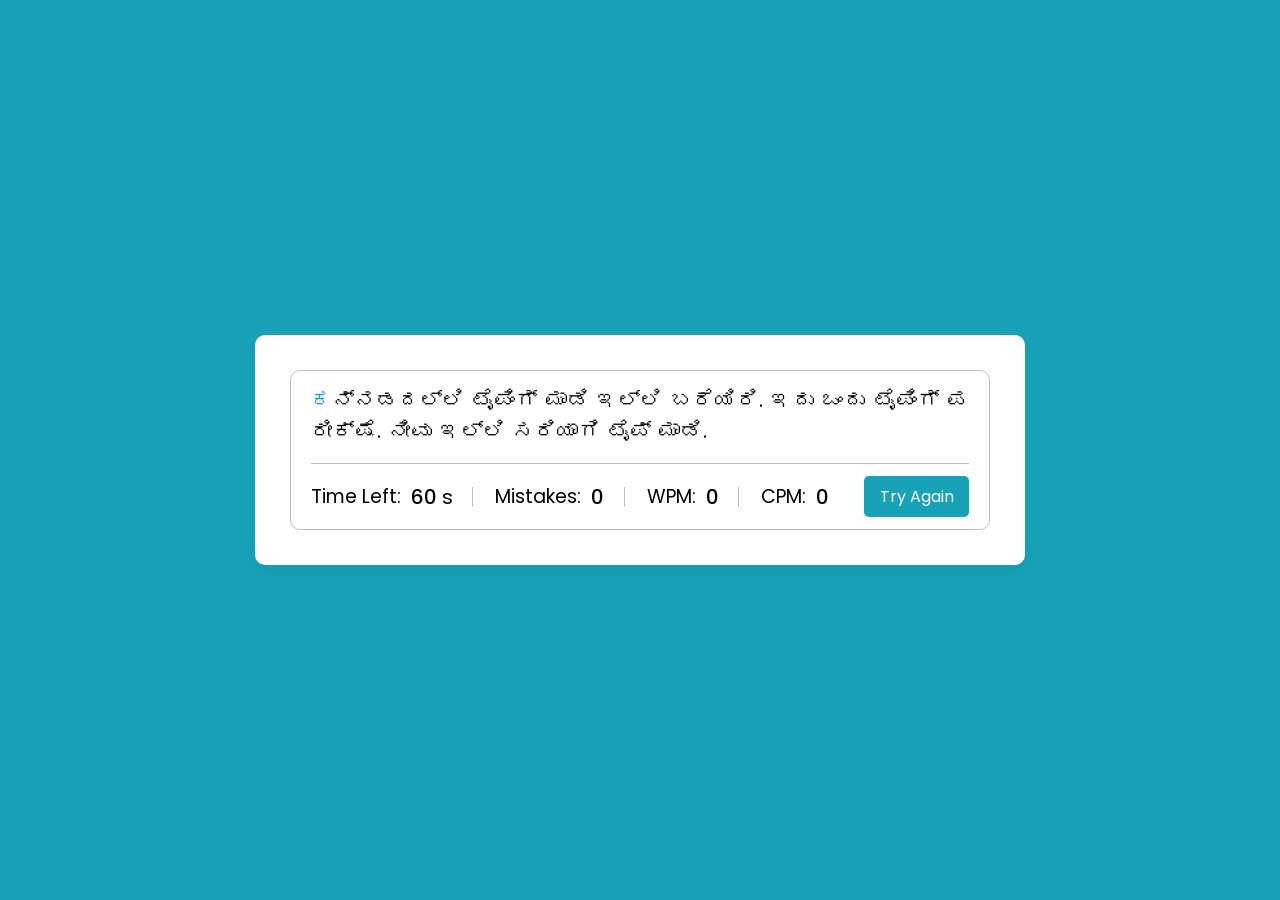
<file: typing-test-kannada/typing-test.html>
<!DOCTYPE html>
<html lang="en" dir="ltr">
    <head>
        <meta charset="utf-8">
        <title>1 Minute Typing Speed Test</title>
        <style>
      /* Import Google Font - Poppins */
@import url('https://fonts.googleapis.com/css2?family=Poppins:wght@400;500;600;700&display=swap');
*{
  margin: 0;
  padding: 0;
  box-sizing: border-box;
  font-family: 'Poppins', sans-serif;
}
body{
  display: flex;
  padding: 0 10px;
  align-items: center;
  justify-content: center;
  min-height: 100vh;
  background: #17A2B8;
}
::selection{
  color: #fff;
  background: #17A2B8;
}
.wrapper{
  width: 770px;
  padding: 35px;
  background: #fff;
  border-radius: 10px;
  box-shadow: 0 10px 15px rgba(0,0,0,0.05);
}
.wrapper .input-field{
  opacity: 0;
  z-index: -999;
  position: absolute;
}
.wrapper .content-box{
  padding: 13px 20px 0;
  border-radius: 10px;
  border: 1px solid #bfbfbf;
}
.content-box .typing-text{
  overflow: hidden;
  max-height: 256px;
}
.typing-text::-webkit-scrollbar{
  width: 0;
}
.typing-text p{
  font-size: 21px;
  text-align: justify;
  letter-spacing: 1px;
  word-break: break-all;
}
.typing-text p span{
  position: relative;
}
.typing-text p span.correct{
  color: #56964f;
}
.typing-text p span.incorrect{
  color: #cb3439;
  outline: 1px solid #fff;
  background: #ffc0cb;
  border-radius: 4px;
}
.typing-text p span.active{
  color: #17A2B8;
}
.typing-text p span.active::before{
  position: absolute;
  content: "";
  height: 2px;
  width: 100%;
  bottom: 0;
  left: 0;
  opacity: 0;
  border-radius: 5px;
  background: #17A2B8;
  animation: blink 1s ease-in-out infinite;
}
@keyframes blink{
  50%{ 
    opacity: 1; 
  }
}
.content-box .content{
  margin-top: 17px;
  display: flex;
  padding: 12px 0;
  flex-wrap: wrap;
  align-items: center;
  justify-content: space-between;
  border-top: 1px solid #bfbfbf;
}
.content button{
  outline: none;
  border: none;
  width: 105px;
  color: #fff;
  padding: 8px 0;
  font-size: 16px;
  cursor: pointer;
  border-radius: 5px;
  background: #17A2B8;
  transition: transform 0.3s ease;
}
.content button:active{
  transform: scale(0.97);
}
.content .result-details{
  display: flex;
  flex-wrap: wrap;
  align-items: center;
  width: calc(100% - 140px);
  justify-content: space-between;
}
.result-details li{
  display: flex;
  height: 20px;
  list-style: none;
  position: relative;
  align-items: center;
}
.result-details li:not(:first-child){
  padding-left: 22px;
  border-left: 1px solid #bfbfbf;
}
.result-details li p{
  font-size: 19px;
}
.result-details li span{
  display: block;
  font-size: 20px;
  margin-left: 10px;
}
li span b{
  font-weight: 500;
}
li:not(:first-child) span{
  font-weight: 500;
}
@media (max-width: 745px) {
  .wrapper{
    padding: 20px;
  }
  .content-box .content{
    padding: 20px 0;
  }
  .content-box .typing-text{
    max-height: 100%;
  }
  .typing-text p{
    font-size: 19px;
    text-align: left;
  }
  .content button{
    width: 100%;
    font-size: 15px;
    padding: 10px 0;
    margin-top: 20px;
  }
  .content .result-details{
    width: 100%;
  }
  .result-details li:not(:first-child){
    border-left: 0;
    padding: 0;
  }
  .result-details li p, 
  .result-details li span{
    font-size: 17px;
  }
}
@media (max-width: 518px) {
  .wrapper .content-box{
    padding: 10px 15px 0;
  }
  .typing-text p{
    font-size: 18px;
  }
  .result-details li{
    margin-bottom: 10px;
  }
  .content button{
    margin-top: 10px;
  }
}
        </style>
        <meta name="viewport" content="width=device-width, initial-scale=1.0">
    </head>
    <body>
        <div class="wrapper">
            <input
                type="text"
                class="input-field"
                autocomplete="off"
                autocorrect="off"
                autocapitalize="off"
                spellcheck="false"
            >
            <div class="content-box">
                <div class="typing-text">
                    <p></p>
                </div>
                <div class="content">
                    <ul class="result-details">
                        <li class="time">
                            <p>Time Left:</p>
                            <span>
                                <b>60</b>
                                s
                            </span>
                        </li>
                        <li class="mistake">
                            <p>Mistakes:</p>
                            <span>0</span>
                        </li>
                        <li class="wpm">
                            <p>WPM:</p>
                            <span>0</span>
                        </li>
                        <li class="cpm">
                            <p>CPM:</p>
                            <span>0</span>
                        </li>
                    </ul>
                    <button>Try Again</button>
                </div>
            </div>
        </div>
        <script>
      const paragraphs = [
    "ಕನ್ನಡದಲ್ಲಿ ಟೈಪಿಂಗ್ ಮಾಡಿ ಇಲ್ಲಿ ಬರೆಯಿರಿ. ಇದು ಒಂದು ಟೈಪಿಂಗ್ ಪರೀಕ್ಷೆ. ನೀವು ಇಲ್ಲಿ ಸರಿಯಾಗಿ ಟೈಪ್ ಮಾಡಿ."
];
const typingText = document.querySelector(".typing-text p"),
inpField = document.querySelector(".wrapper .input-field"),
tryAgainBtn = document.querySelector(".content button"),
timeTag = document.querySelector(".time span b"),
mistakeTag = document.querySelector(".mistake span"),
wpmTag = document.querySelector(".wpm span"),
cpmTag = document.querySelector(".cpm span");

let timer,
maxTime = 60,
timeLeft = maxTime,
charIndex = mistakes = isTyping = 0;

function loadParagraph() {
    const ranIndex = Math.floor(Math.random() * paragraphs.length);
    typingText.innerHTML = "";
    Array.from(paragraphs[ranIndex]).forEach(char => {
        let span = `<span>${char}</span>`
        typingText.innerHTML += span;
    });
    typingText.querySelectorAll("span")[0].classList.add("active");
    document.addEventListener("keydown", () => inpField.focus());
    typingText.addEventListener("click", () => inpField.focus());
}

function initTyping() {
    let characters = typingText.querySelectorAll("span");
    let typedText = inpField.value;

    // reset styles
    characters.forEach(span => {
        span.classList.remove("correct", "incorrect");
    });

    let correctChars = 0;
    mistakes = 0;

    // ✅ FULL TEXT comparison (Kannada safe)
    Array.from(typedText).forEach((char, i) => {
        if (!characters[i]) return;

        if (characters[i].innerText === char) {
            characters[i].classList.add("correct");
            correctChars++;
        } else {
            characters[i].classList.add("incorrect");
            mistakes++;
        }
    });

    charIndex = typedText.length;

    // cursor
    characters.forEach(span => span.classList.remove("active"));
    if (characters[charIndex]) {
        characters[charIndex].classList.add("active");
    }

    // start timer
    if (!isTyping && typedText.length > 0) {
        timer = setInterval(initTimer, 1000);
        isTyping = true;
    }

    // stats
    let timeSpent = maxTime - timeLeft || 1;
    let wpm = Math.round(((correctChars / 5) / timeSpent) * 60);

    wpmTag.innerText = wpm > 0 ? wpm : 0;
    mistakeTag.innerText = mistakes;
    cpmTag.innerText = typedText.length;

    // stop when completed
    if (charIndex >= characters.length) {
        clearInterval(timer);
    }
}

function initTimer() {
    if(timeLeft > 0) {
        timeLeft--;
        timeTag.innerText = timeLeft;
        let wpm = Math.round(((charIndex - mistakes)  / 5) / (maxTime - timeLeft) * 60);
        wpmTag.innerText = wpm;
    } else {
        clearInterval(timer);
    }
}

function resetGame() {
    loadParagraph();
    clearInterval(timer);
    timeLeft = maxTime;
    charIndex = mistakes = isTyping = 0;
    inpField.value = "";
    timeTag.innerText = timeLeft;
    wpmTag.innerText = 0;
    mistakeTag.innerText = 0;
    cpmTag.innerText = 0;
}

let isComposing = false;

inpField.addEventListener("compositionstart", () => {
    isComposing = true;
});

inpField.addEventListener("compositionend", () => {
    isComposing = false;
    initTyping();
});

// replace old input listener
inpField.removeEventListener("input", initTyping);
inpField.addEventListener("input", () => {
    if (!isComposing) {
        initTyping();
    }
});

loadParagraph();
tryAgainBtn.addEventListener("click", resetGame);
        </script>
    </body>
</html>
</file>
<file: video-faq/style.css>
*,
*::before,
*::after {
    box-sizing: border-box;
    margin: 0;
    padding: 0;
}

body {
    font-family: "Hubballi", sans-serif;
    background: #f9f9f8;
    color: #1a1a1a;
}

.faq-wrap {
    max-width: 680px;
    margin: 60px auto;
    padding: 0 20px;
}

.faq-head {
    font-size: 12px;
    font-weight: 600;
    letter-spacing: 0.1em;
    text-transform: uppercase;
    color: #888;
    margin-bottom: 8px;
}

.faq-title {
    font-size: 28px;
    font-weight: 500;
    margin-bottom: 2rem;
}

.faq-item {
    border: 1px solid #e5e5e3;
    border-radius: 12px;
    margin-bottom: 10px;
    background: #fff;
    overflow: hidden;
    transition: border-color 0.2s;
}

.faq-item:hover {
    border-color: #c0c0bc;
}

.faq-item.open {
    border-color: #b0b0ac;
}

.faq-q {
    display: flex;
    align-items: center;
    justify-content: space-between;
    padding: 18px 20px;
    cursor: pointer;
    gap: 16px;
}

.faq-q-inner {
    display: flex;
    align-items: center;
    gap: 10px;
}

.faq-q-text {
    font-size: 15px;
    font-weight: 500;
}

.faq-icon {
    width: 26px;
    height: 26px;
    border-radius: 50%;
    border: 1px solid #ddd;
    display: flex;
    align-items: center;
    justify-content: center;
    flex-shrink: 0;
    transition: background 0.2s;
}

.faq-icon svg {
    width: 12px;
    height: 12px;
    stroke: #666;
    stroke-width: 1.5;
    stroke-linecap: round;
    transition: transform 0.3s cubic-bezier(0.4, 0, 0.2, 1);
}

.faq-item.open .faq-icon svg {
    transform: rotate(45deg);
}

.faq-a-wrap {
    max-height: 0;
    overflow: hidden;
    transition: max-height 0.35s cubic-bezier(0.4, 0, 0.2, 1);
}

.faq-item.open .faq-a-wrap {
    max-height: 300px;
}

.faq-a {
    padding: 0 20px 18px;
    border-top: 1px solid #f0f0ec;
    padding-top: 14px;
    font-size: 14px;
    line-height: 1.7;
    color: #555;
}

table {
    width: 100%;
    border-collapse: collapse;
}

/* Header */
table th {
    background: #2563eb;
    color: #ffffff;
    text-align: left;
    padding: 12px;
    font-weight: 600;
}

/* Cells */
table td {
    padding: 12px;
    border-bottom: 1px solid #e5e7eb;
    color: #111827;
}

/* Alternate row color */
table tr:nth-child(even) {
    background: #f9fafb;
}

/* Rounded corners */
table {
    overflow: hidden;
    border-radius: 10px;
}
</file>
<file: video-faq/version/v3/style.css>
*,
*::before,
*::after {
    box-sizing: border-box;
    margin: 0;
    padding: 0;
}

body {
    font-family: "Hubballi", sans-serif;
    background: #f9f9f8;
    color: #1a1a1a;
    -webkit-user-select: none;
    -ms-user-select: none;
    user-select: none;
}

.faq-wrap {
    max-width: 680px;
    margin: 60px auto;
    padding: 0 20px;
}

.faq-head {
    font-size: 12px;
    font-weight: 600;
    letter-spacing: 0.1em;
    text-transform: uppercase;
    color: #888;
    margin-bottom: 8px;
}

.faq-title {
    font-size: 28px;
    font-weight: 500;
    margin-bottom: 2rem;
}

.faq-item {
    border: 1px solid #e5e5e3;
    border-radius: 12px;
    margin-bottom: 10px;
    background: #fff;
    overflow: hidden;
    transition: border-color 0.2s;
}

.faq-item:hover {
    border-color: #c0c0bc;
}

.faq-item.open {
    border-color: #b0b0ac;
}

.faq-q {
    display: flex;
    align-items: center;
    justify-content: space-between;
    padding: 18px 20px;
    cursor: pointer;
    gap: 16px;
}

.faq-q-inner {
    display: flex;
    align-items: center;
    gap: 10px;
}

.faq-q-text {
    font-size: 15px;
    font-weight: 500;
}

.faq-icon {
    width: 26px;
    height: 26px;
    border-radius: 50%;
    border: 1px solid #ddd;
    display: flex;
    align-items: center;
    justify-content: center;
    flex-shrink: 0;
    transition: background 0.2s;
}

.faq-icon svg {
    width: 12px;
    height: 12px;
    stroke: #666;
    stroke-width: 1.5;
    stroke-linecap: round;
    transition: transform 0.3s cubic-bezier(0.4, 0, 0.2, 1);
}

.faq-item.open .faq-icon svg {
    transform: rotate(45deg);
}

.faq-a-wrap {
    max-height: 0;
    overflow: hidden;
    transition: max-height 0.35s cubic-bezier(0.4, 0, 0.2, 1);
}

.faq-item.open .faq-a-wrap {
    max-height: 300px;
}

.faq-a {
    padding: 0 20px 18px;
    border-top: 1px solid #f0f0ec;
    padding-top: 14px;
    font-size: 14px;
    line-height: 1.7;
    color: #555;
}

table {
    width: 100%;
    border-collapse: collapse;
}

/* Header */
table th {
    background: #2563eb;
    color: #ffffff;
    text-align: left;
    padding: 12px;
    font-weight: 600;
}

/* Cells */
table td {
    padding: 12px;
    border-bottom: 1px solid #e5e7eb;
    color: #111827;
}

/* Alternate row color */
table tr:nth-child(even) {
    background: #f9fafb;
}

/* Rounded corners */
table {
    overflow: hidden;
    border-radius: 10px;
}
</file>
